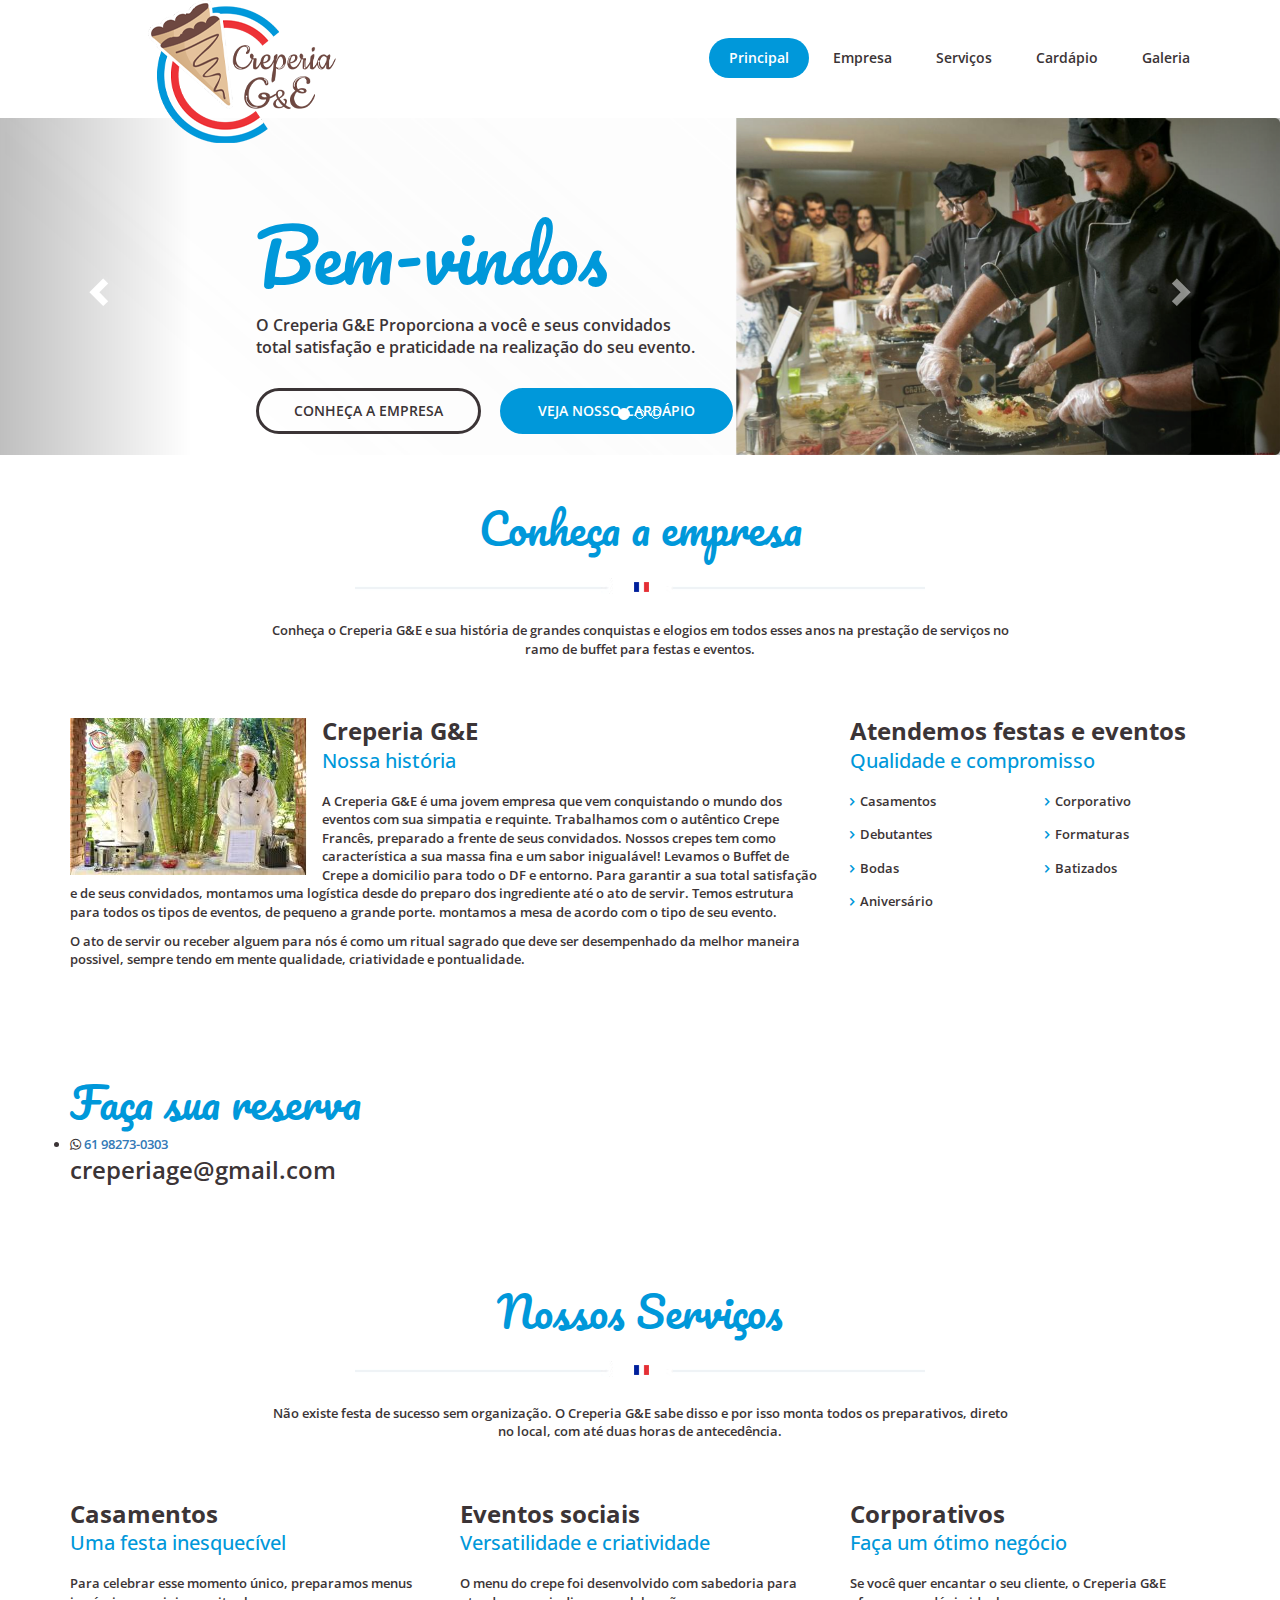
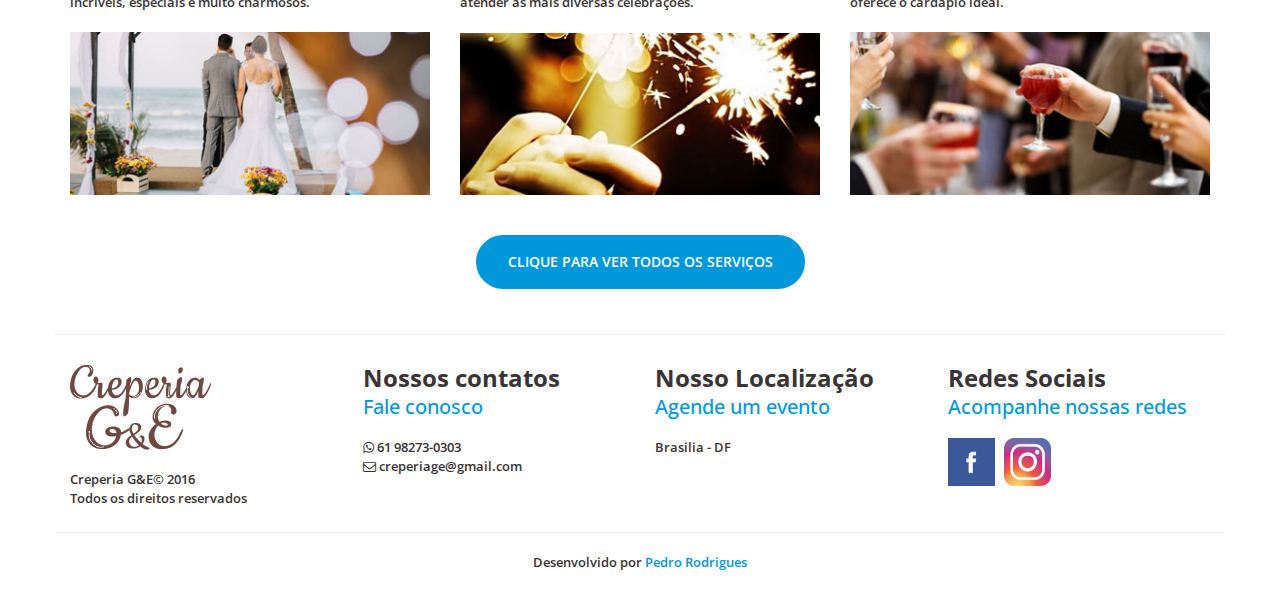
<file: index.html>
<!DOCTYPE html>
<html lang="pt-br">
<head>
	<meta charset="UTF-8">
	<title>Creperia G&E</title>
	<script src="js/jquery.min.js"></script>
	<script src="js/bootstrap.min.js"></script>
	<script src="js/funcoes.js"></script>	
	<link rel="stylesheet" href="css/font-awesome.min.css">
	<link rel="stylesheet" href="css/bootstrap.min.css">
	<link rel="stylesheet" href="css/estilo.css">

	<!-- Google tag (gtag.js) -->
	<script async src="https://www.googletagmanager.com/gtag/js?id=UA-237809755-1">
	</script>
	<script>
	  window.dataLayer = window.dataLayer || [];
	  function gtag(){dataLayer.push(arguments);}
	  gtag('js', new Date());
	
	  gtag('config', 'UA-237809755-1');
	</script>
	
</head>
<body>


<header>
	<div class="container">
		<div class="row">
			<div class="col-md-4">
				<img src="img/logo2.png" class="img-responsive" alt="">
			</div>
			<div class="col-md-8">
				<nav>
					<ul>
						<li class="ativo"><a href="index.html">Principal</a></li>
						<li ><a href="empresa.html">Empresa</a></li>
						<li ><a href="servicos.html">Serviços</a></li>
						<li ><a href="cardapio.html">Cardápio</a></li>
						<li ><a href="galeria.html">Galeria</a></li>
						
					</ul>
				</nav>
			</div>
		</div>
	</div>
</header>


<section class="banner">
	<div id="banner-carousel" class="carousel slide" data-ride="carousel">
		<ol class="carousel-indicators">
			<li data-target="#banner-carousel" data-slide-to="0" class="active"></li>
			<li data-target="#banner-carousel" data-slide-to="1"></li>
			<li data-target="#banner-carousel" data-slide-to="2"></li>
		</ol>

		<div class="carousel-inner" role="listbox">
			<div class="item active">
				<img src="img/banner-011.jpg" alt="">
			    <div class="carousel-caption">
					<h2>Bem-vindos</h2>
					<h3>O Creperia G&E Proporciona a você e seus convidados <br> total satisfação  e praticidade na realização do seu evento.</h3>
					
					<ul>
						<li><a href="empresa.html" class="btn-vazado">Conheça a empresa</a></li>
						<li><a href="cardapio.html" class="btn-vermelho">Veja nosso cardápio</a></li>
					</ul>
			    </div>				
			</div>
			<div class="item">
				<img src="img/banner-02.jpg" alt="">
			    <div class="carousel-caption">
					<h2>Bem-vindos</h2>
					
					<ul>
						<li><a href="empresa.html" class="btn-vazado">Conheça a empresa</a></li>
						<li><a href="cardapio.html" class="btn-vermelho">Veja nosso cardápio</a></li>
					</ul>
			    </div>				
			</div>	
			<div class="item">
				<img src="img/banner-03.jpg" alt="">
			    <div class="carousel-caption">
					<h2>Bem-vindos</h2>
					<ul>
						<li><a href="empresa.html" class="btn-vazado">Conheça a empresa</a></li>
						<li><a href="cardapio.html" class="btn-vermelho">Veja nosso cardápio</a></li>
					</ul>
			    </div>				
			</div>	
		</div>

		<a class="left carousel-control" href="#banner-carousel" role="button" data-slide="prev">
		<span class="glyphicon glyphicon-chevron-left" aria-hidden="true"></span>
		<span class="sr-only">Previous</span></a>
		<a class="right carousel-control" href="#banner-carousel" role="button" data-slide="next">
		<span class="glyphicon glyphicon-chevron-right" aria-hidden="true"></span>
		<span class="sr-only">Next</span></a>
	</div>	
</section>



<section class="empresa">
	<div class="container">
		<div class="row titulo">
			<div class="col-md-12">
				<h2>Conheça a empresa</h2>
				<span class="linha"></span>
				<p>Conheça o Creperia G&E e sua história de grandes conquistas e elogios em todos esses anos na prestação de serviços no ramo de buffet para festas e eventos.</p>
			</div>
		</div>
		<div class="row subtitulo">
			<div class="col-md-8">
				<img src="img/empresa.jpg" class="pull-left" alt="">
				<h3>Creperia G&E<span>Nossa história</span></h3>
				<p>A Creperia G&E  é uma jovem empresa que vem conquistando o mundo dos eventos com sua simpatia e requinte. Trabalhamos com o autêntico Crepe Francês, preparado a frente de seus convidados. Nossos crepes tem como característica a sua massa fina e um sabor inigualável! Levamos o Buffet de Crepe a domicilio para todo o DF e entorno. Para garantir a sua total satisfação e de seus convidados, montamos uma logística desde do preparo dos ingrediente até o ato de servir.
				Temos estrutura para todos os tipos de eventos, de pequeno a grande porte.
				montamos a mesa de acordo com o tipo de seu evento.</p>
				<p>O ato de servir ou receber alguem para nós é como um ritual sagrado que deve ser desempenhado da melhor maneira possivel, sempre tendo em mente qualidade, criatividade e pontualidade.</p>
			</div>
			<div class="col-md-4">
				<h3>Atendemos festas e eventos <span>Qualidade e compromisso</span></h3>
				<div class="row">
					<div class="col-md-6">
						<ul>
							<li><i class="fa fa-angle-right"></i>Casamentos</li>
							<li><i class="fa fa-angle-right"></i>Debutantes</li>
							<li><i class="fa fa-angle-right"></i>Bodas</li>
							<li><i class="fa fa-angle-right"></i>Aniversário</li>
						</ul>
					</div>
					<div class="col-md-6">
						<ul>
							<li><i class="fa fa-angle-right"></i>Corporativo</li>
							<li><i class="fa fa-angle-right"></i>Formaturas</li>
							<li><i class="fa fa-angle-right"></i>Batizados</li>
						</ul>
					</div>
				</div>
			</div>
		</div>
	</div>
</section>

<section class="reserva">
	<div class="container">
		<div class="row">
			<div class="col-md-12">
				<h2>Faça sua reserva</h2>
				<li><i class="fa fa-whatsapp"></i> <a href="https://api.whatsapp.com/send?phone=5561982730303&text=Ol%C3%A1%20Creperia%20G%26E%2C%20gostaria%20de%20solicitar%20um%20or%C3%A7amento.">61 98273-0303</a> </li>
				<p><a href="mailto: creperiage@gmail.com"> creperiage@gmail.com</a></p>
			</div>
		</div>
	</div>
</section>

<section class="servicos">
	<div class="container">
		<div class="row titulo">
			<div class="col-md-12">
				<h2>Nossos Serviços</h2>
				<span class="linha"></span>
				<p>Não existe festa de sucesso sem organização. O Creperia G&E sabe disso e por isso monta todos os preparativos, direto no local, com até duas horas de antecedência.</p>
			</div>
		</div>
		<div class="row subtitulo">
			<div class="col-md-4">
				<h3>Casamentos <span>Uma festa inesquecível</span></h3>
				<p>Para celebrar esse momento único, preparamos menus incríveis, especiais e muito charmosos.</p>
				<img src="img/casamentos.jpg" class="img-responsive" alt="">
			</div>
			<div class="col-md-4">
				<h3>Eventos sociais <span>Versatilidade e criatividade</span></h3>
				<p>O menu do crepe foi desenvolvido com sabedoria para atender as mais diversas celebrações.</p>
				<img src="img/eventos-sociais.jpg" class="img-responsive" alt="">
			</div>
			<div class="col-md-4">
				<h3>Corporativos <span>Faça um ótimo negócio</span></h3>
				<p>Se você quer encantar o seu cliente, o Creperia G&E oferece o cardápio ideal.</p>
				<img src="img/corporativos.jpg" class="img-responsive" alt="">
			</div>
		</div>
		<div class="row">
			<div class="col-md-12">
				<a href="servicos.html">Clique para ver todos os serviços</a>
			</div>
		</div>
	</div>
</section>

<footer>
	<div class="container">
		<div class="row subtitulo">
			<div class="col-md-3" style="float: left;">
				<img src="img/logo-rodape2.png" alt="">
				<p>Creperia G&E© 2016 <br> Todos os direitos reservados</p>
			</div>
			<div class="col-md-3" style="float: left;">
				<h3>Nossos contatos <span>Fale conosco</span></h3>
				<ul>
					<li><i class="fa fa-whatsapp"></i> <a href="https://api.whatsapp.com/send?phone=5561982730303&text=Ol%C3%A1%20Creperia%20G%26E%2C%20gostaria%20de%20solicitar%20um%20or%C3%A7amento.">61 98273-0303</a> </li>
					<li><i class="fa fa-envelope-o"></i> <a href="mailto: creperiage@gmail.com"> creperiage@gmail.com</a></li>
				</ul>
			</div>
			<div class="col-md-3" style="float: left;">
				<h3>Nosso Localização <span>Agende um evento</span></h3>
				<ul>
					<li>Brasilia - DF</li>
				</ul>
			</div>
			<div class="col-md-3" style="float: left;">
				<h3>Redes Sociais <span>Acompanhe nossas redes</span></h3>
				<ul class="social">
					<li><a href="https://www.facebook.com/creperiaducheff/" target="_blank"><img src="img/facebook.jpg" class="img-responsive" alt="" width="50px"></a></li>
					<li><a href="https://www.instagram.com/creperiage/?hl=pt-br" target="_blank"><img src="img/facebook1.jpg" class="img-responsive" alt="" width="50px"></a></li>
				</ul>
			</div>
		</div>
	</div>
</footer>

<div class="creditos">
	<div class="container">
		<div class="row">
			<div class="col-md-12">
				<p>Desenvolvido por <a href="#" target="_blank">Pedro Rodrigues</a></p>
			</div>
		</div>
	</div>
</div>
	
</body>
</html>
</file>
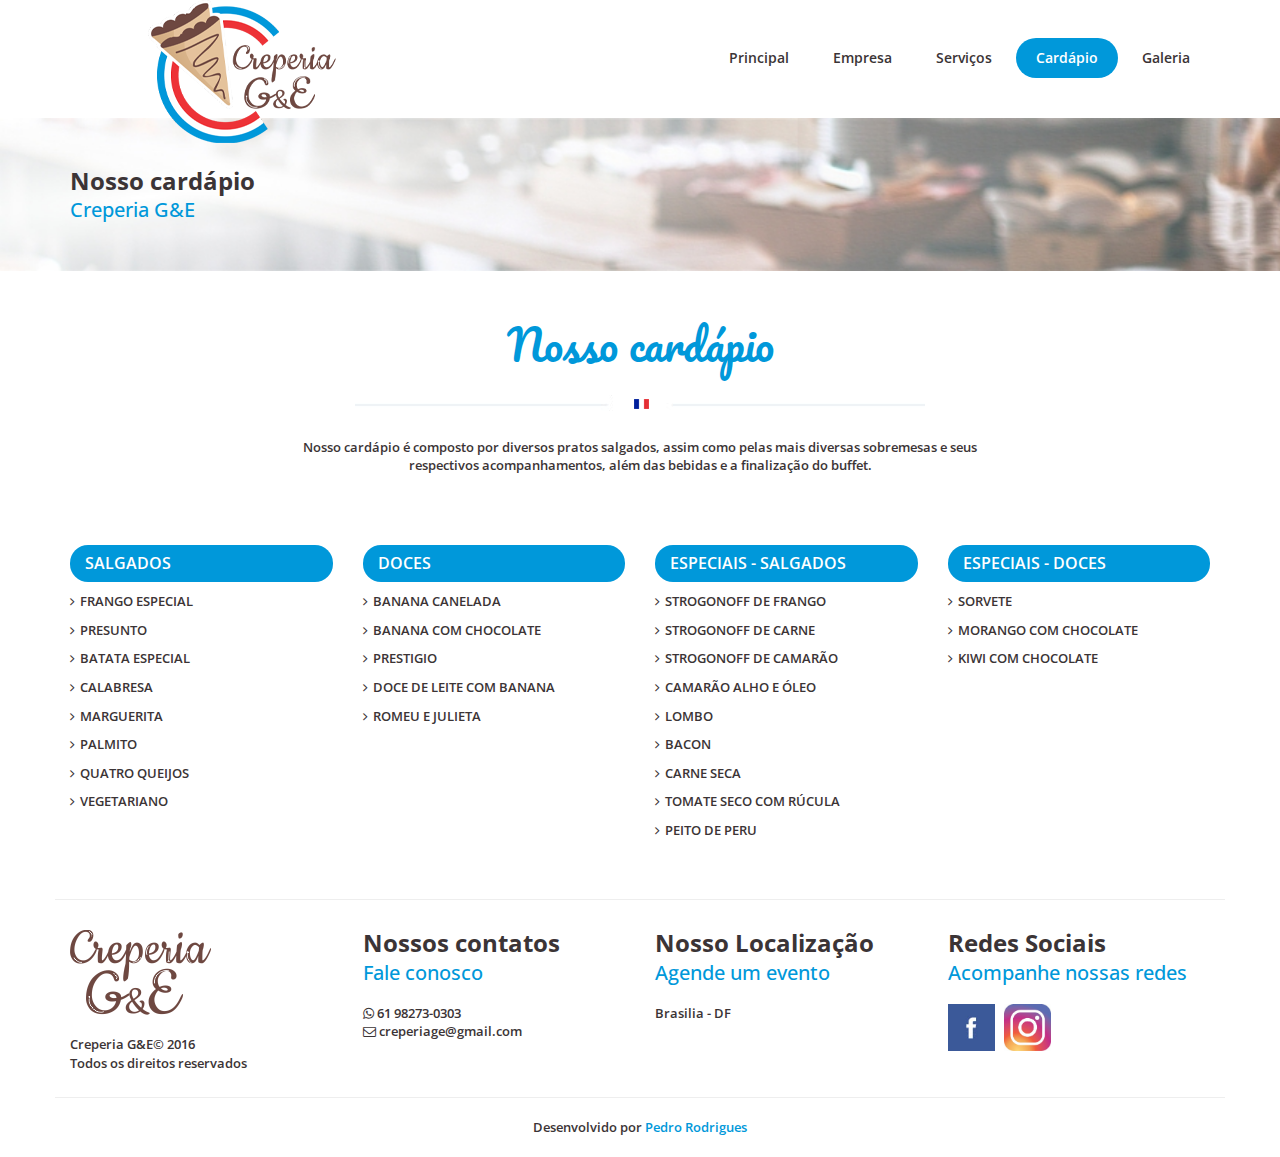
<file: cardapio.html>
<!DOCTYPE html>
<html lang="pt-br">
<head>
	<meta charset="UTF-8">
	<title>Creperia G&E</title>
	<script src="js/jquery.min.js"></script>
	<script src="js/bootstrap.min.js"></script>
	<script src="js/funcoes.js"></script>	
	<link rel="stylesheet" href="css/font-awesome.min.css">
	<link rel="stylesheet" href="css/bootstrap.min.css">
	<link rel="stylesheet" href="css/estilo.css">

	<!-- Google tag (gtag.js) -->
	<script async src="https://www.googletagmanager.com/gtag/js?id=UA-237809755-1">
	</script>
	<script>
	  window.dataLayer = window.dataLayer || [];
	  function gtag(){dataLayer.push(arguments);}
	  gtag('js', new Date());
	
	  gtag('config', 'UA-237809755-1');
	</script>
</head>
<body>


<header>
	<div class="container">
		<div class="row">
			<div class="col-md-4">
				<img src="img/logo2.png" class="img-responsive" alt="">
			</div>
			<div class="col-md-8">
				<nav>
					<ul>
						<li ><a href="index.html">Principal</a></li>
						<li ><a href="empresa.html">Empresa</a></li>
						<li ><a href="servicos.html">Serviços</a></li>
						<li class="ativo"><a href="cardapio.html">Cardápio</a></li>
						<li ><a href="galeria.html">Galeria</a></li>
						
					</ul>
				</nav>
			</div>
		</div>
	</div>
</header>


<section class="sub-banner">
	<div class="container">
		<div class="row subtitulo">
			<div class="col-md-12">
												<h3>Nosso cardápio <span>Creperia G&E</span></h3>											</div>
		</div>
	</div>
</section>


<section class="cardapio">
	<div class="container">
		<div class="row titulo">
			<div class="col-md-12">
				<h2>Nosso cardápio</h2>
				<span class="linha"></span>
				<p>Nosso cardápio é composto por diversos pratos salgados, assim como pelas mais diversas sobremesas e seus respectivos acompanhamentos, além das bebidas e a finalização do buffet.</p>
			</div>
		</div>
		<div class="row subtitulo">
			<div class="col-md-3">
				<h4>Salgados</h4>
				<ul>
					<li><i class="fa fa-angle-right"></i>FRANGO ESPECIAL</li>
					<li><i class="fa fa-angle-right"></i>PRESUNTO</li>
					<li><i class="fa fa-angle-right"></i>BATATA ESPECIAL</li>
					<li><i class="fa fa-angle-right"></i>CALABRESA</li>
					<li><i class="fa fa-angle-right"></i>MARGUERITA</li>
					<li><i class="fa fa-angle-right"></i>PALMITO</li>
					<li><i class="fa fa-angle-right"></i>QUATRO QUEIJOS</li>
					<li><i class="fa fa-angle-right"></i>VEGETARIANO</li>
				</ul>
			</div>   
			<div class="col-md-3">
				<h4>DOCES</h4>
				<ul>
					<li><i class="fa fa-angle-right"></i>BANANA CANELADA</li>
					<li><i class="fa fa-angle-right"></i>BANANA COM CHOCOLATE</li>
					<li><i class="fa fa-angle-right"></i>PRESTIGIO </li>
					<li><i class="fa fa-angle-right"></i>DOCE DE LEITE COM BANANA </li>
					<li><i class="fa fa-angle-right"></i>ROMEU E JULIETA</li>
				</ul>
			</div>  
			<div class="col-md-3">
				<h4>ESPECIAIS - SALGADOS</h4>
				<ul>
					<li><i class="fa fa-angle-right"></i>STROGONOFF DE FRANGO</li>
					<li><i class="fa fa-angle-right"></i>STROGONOFF DE CARNE</li>
					<li><i class="fa fa-angle-right"></i>STROGONOFF DE CAMARÃO</li>
					<li><i class="fa fa-angle-right"></i>CAMARÃO ALHO E ÓLEO</li>
					<li><i class="fa fa-angle-right"></i>LOMBO</li>
					<li><i class="fa fa-angle-right"></i>BACON</li>
					<li><i class="fa fa-angle-right"></i>CARNE SECA</li>
					<li><i class="fa fa-angle-right"></i>TOMATE SECO COM RÚCULA</li>
					<li><i class="fa fa-angle-right"></i>PEITO DE PERU</li>
				</ul>
			</div>
			<div class="col-md-3">
				<h4>ESPECIAIS - DOCES</h4>
				<ul>
					<li><i class="fa fa-angle-right"></i>SORVETE</li>
					<li><i class="fa fa-angle-right"></i>MORANGO COM CHOCOLATE</li>
					<li><i class="fa fa-angle-right"></i>KIWI COM CHOCOLATE</li>
				</ul>
			</div>
		</div>

	</div>
</section>

<footer>
	<div class="container">
		<div class="row subtitulo">
			<div class="col-md-3" style="float: left;">
				<img src="img/logo-rodape2.png" alt="">
				<p>Creperia G&E© 2016 <br> Todos os direitos reservados</p>
			</div>
			<div class="col-md-3" style="float: left;">
				<h3>Nossos contatos <span>Fale conosco</span></h3>
				<ul>
					
					<li><i class="fa fa-whatsapp"></i> <a href="https://api.whatsapp.com/send?phone=5561982730303&text=Ol%C3%A1%20Creperia%20G%26E%2C%20gostaria%20de%20solicitar%20um%20or%C3%A7amento.">61 98273-0303</a> </li>
					<li><i class="fa fa-envelope-o"></i> <a href="mailto: creperiage@gmail.com"> creperiage@gmail.com</a></li>
				</ul>
			</div>
			<div class="col-md-3" style="float: left;">
				<h3>Nosso Localização <span>Agende um evento</span></h3>
				<ul>
					<li>Brasilia - DF</li>
				</ul>
			</div>
			<div class="col-md-3" style="float: left;">
				<h3>Redes Sociais <span>Acompanhe nossas redes</span></h3>
				<ul class="social">
					<li><a href="https://www.facebook.com/creperiaducheff/" target="_blank"><img src="img/facebook.jpg" class="img-responsive" alt="" width="50px"></a></li>
					<li><a href="https://www.instagram.com/creperiage/?hl=pt-br" target="_blank"><img src="img/facebook1.jpg" class="img-responsive" alt="" width="50px"></a></li>
				</ul>
			</div>
		</div>
	</div>
</footer>

<div class="creditos">
	<div class="container">
		<div class="row">
			<div class="col-md-12">
				<p>Desenvolvido por <a href="#" target="_blank">Pedro Rodrigues</a></p>
			</div>
		</div>
	</div>
</div>
	
</body>
</html>
</file>
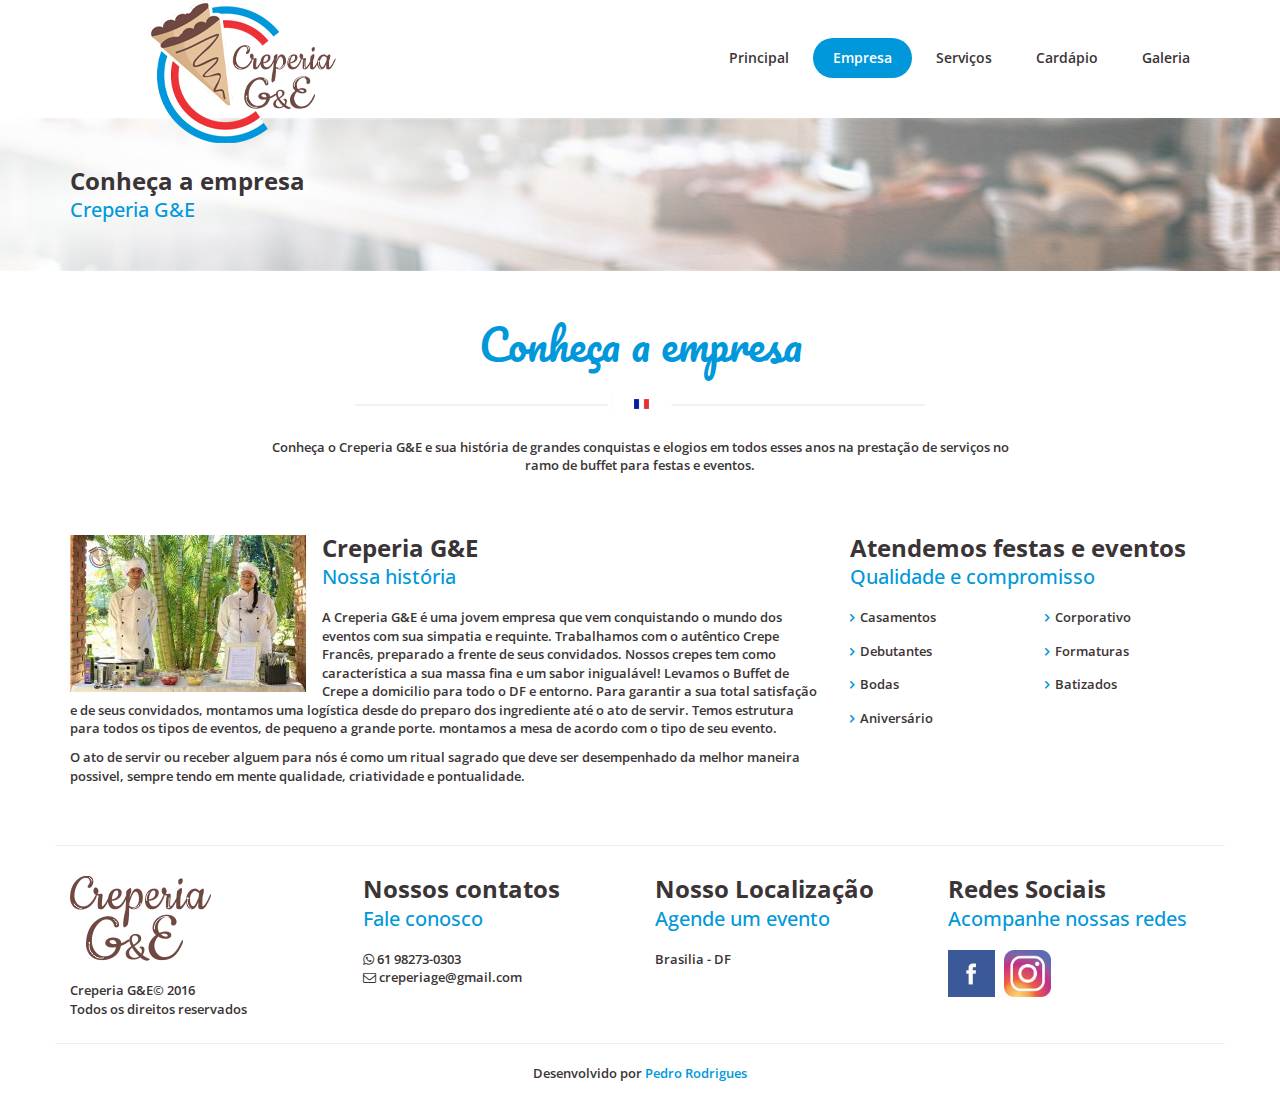
<file: empresa.html>
<!DOCTYPE html>
<html lang="pt-br">
<head>
	<meta charset="UTF-8">
	<title>Creperia G&E</title>
	<script src="js/jquery.min.js"></script>
	<script src="js/bootstrap.min.js"></script>
	<script src="js/funcoes.js"></script>	
	<link rel="stylesheet" href="css/font-awesome.min.css">
	<link rel="stylesheet" href="css/bootstrap.min.css">
	<link rel="stylesheet" href="css/estilo.css">

	<!-- Google tag (gtag.js) -->
	<script async src="https://www.googletagmanager.com/gtag/js?id=UA-237809755-1">
	</script>
	<script>
	  window.dataLayer = window.dataLayer || [];
	  function gtag(){dataLayer.push(arguments);}
	  gtag('js', new Date());
	
	  gtag('config', 'UA-237809755-1');
	</script>
</head>
<body>


<header>
	<div class="container">
		<div class="row">
			<div class="col-md-4">
				<img src="img/logo2.png" class="img-responsive" alt="">
			</div>
			<div class="col-md-8">
				<nav>
					<ul>
						<li ><a href="index.html">Principal</a></li>
						<li class="ativo"><a href="empresa.html">Empresa</a></li>
						<li ><a href="servicos.html">Serviços</a></li>
						<li ><a href="cardapio.html">Cardápio</a></li>
						<li ><a href="galeria.html">Galeria</a></li>
						
					</ul>
				</nav>
			</div>
		</div>
	</div>
</header>


<section class="sub-banner">
	<div class="container">
		<div class="row subtitulo">
			<div class="col-md-12">
				<h3>Conheça a empresa <span>Creperia G&E</span></h3>																			</div>
		</div>
	</div>
</section>


<section class="empresa">
	<div class="container">
		<div class="row titulo">
			<div class="col-md-12">
				<h2>Conheça a empresa</h2>
				<span class="linha"></span>
				<p>Conheça o Creperia G&E e sua história de grandes conquistas e elogios em todos esses anos na prestação de serviços no ramo de buffet para festas e eventos.</p>
			</div>
		</div>
		<div class="row subtitulo">
			<div class="col-md-8">
				<img src="img/empresa.jpg" class="pull-left" alt="">
				<h3>Creperia G&E<span>Nossa história</span></h3>
				<p>A Creperia G&E  é uma jovem empresa que vem conquistando o mundo dos eventos com sua simpatia e requinte. Trabalhamos com o autêntico Crepe Francês, preparado a frente de seus convidados. Nossos crepes tem como característica a sua massa fina e um sabor inigualável! Levamos o Buffet de Crepe a domicilio para todo o DF e entorno. Para garantir a sua total satisfação e de seus convidados, montamos uma logística desde do preparo dos ingrediente até o ato de servir.
				Temos estrutura para todos os tipos de eventos, de pequeno a grande porte.
				montamos a mesa de acordo com o tipo de seu evento.</p>
				<p>O ato de servir ou receber alguem para nós é como um ritual sagrado que deve ser desempenhado da melhor maneira possivel, sempre tendo em mente qualidade, criatividade e pontualidade.</p>			</div>
			<div class="col-md-4">
				<h3>Atendemos festas e eventos <span>Qualidade e compromisso</span></h3>
				<div class="row">
					<div class="col-md-6">
						<ul>
							<li><i class="fa fa-angle-right"></i>Casamentos</li>
							<li><i class="fa fa-angle-right"></i>Debutantes</li>
							<li><i class="fa fa-angle-right"></i>Bodas</li>
							<li><i class="fa fa-angle-right"></i>Aniversário</li>
						</ul>
					</div>
					<div class="col-md-6">
						<ul>
							<li><i class="fa fa-angle-right"></i>Corporativo</li>
							<li><i class="fa fa-angle-right"></i>Formaturas</li>
							<li><i class="fa fa-angle-right"></i>Batizados</li>
						</ul>
					</div>
				</div>
			</div>
		</div>
<!-- 		<div class="row titulo parceiros">
	<div class="col-md-12">
		<h2>Nossos parceiros</h2>
		<span class="linha"></span>
		<p>Aqui você irá encontrar todas as informações necessárias para fazer a sua festa de aniversário, debutante, batizado, noivado, casamento, bodas, chá bar, open house, formatura e confraternização.</p>
	</div>
	<div class="col-md-2">
		<img src="img/parceiros-01.jpg" class="img-responsive" alt="">
	</div>
	<div class="col-md-2">
		<img src="img/parceiros-02.jpg" class="img-responsive" alt="">
	</div>
	<div class="col-md-2">
		<img src="img/parceiros-03.jpg" class="img-responsive" alt="">
	</div>
	<div class="col-md-2">
		<img src="img/parceiros-04.jpg" class="img-responsive" alt="">
	</div>
	<div class="col-md-2">
		<img src="img/parceiros-05.jpg" class="img-responsive" alt="">
	</div>
	<div class="col-md-2">
		<img src="img/parceiros-06.jpg" class="img-responsive" alt="">
	</div>			
</div> -->
	</div>
</section>

<footer>
	<div class="container">
		<div class="row subtitulo">
			<div class="col-md-3" style="float: left;">
				<img src="img/logo-rodape2.png" alt="">
				<p>Creperia G&E© 2016 <br> Todos os direitos reservados</p>
			</div>
			<div class="col-md-3" style="float: left;">
				<h3>Nossos contatos <span>Fale conosco</span></h3>
				<ul>
					
					<li><i class="fa fa-whatsapp"></i> <a href="https://api.whatsapp.com/send?phone=5561982730303&text=Ol%C3%A1%20Creperia%20G%26E%2C%20gostaria%20de%20solicitar%20um%20or%C3%A7amento.">61 98273-0303</a> </li>
					<li><i class="fa fa-envelope-o"></i> <a href="mailto: creperiage@gmail.com"> creperiage@gmail.com</a></li>
				</ul>
			</div>
			<div class="col-md-3" style="float: left;">
				<h3>Nosso Localização <span>Agende um evento</span></h3>
				<ul>
					<li>Brasilia - DF</li>
				</ul>
			</div>
			<div class="col-md-3" style="float: left;">
				<h3>Redes Sociais <span>Acompanhe nossas redes</span></h3>
				<ul class="social">
					<li><a href="https://www.facebook.com/creperiaducheff/" target="_blank"><img src="img/facebook.jpg" class="img-responsive" alt="" width="50px"></a></li>
					<li><a href="https://www.instagram.com/creperiage/?hl=pt-br" target="_blank"><img src="img/facebook1.jpg" class="img-responsive" alt="" width="50px"></a></li>
				</ul>
			</div>
		</div>
	</div>
</footer>

<div class="creditos">
	<div class="container">
		<div class="row">
			<div class="col-md-12">
				<p>Desenvolvido por <a href="#" target="_blank">Pedro Rodrigues</a></p>
			</div>
		</div>
	</div>
</div>
	
</body>
</html>
</file>
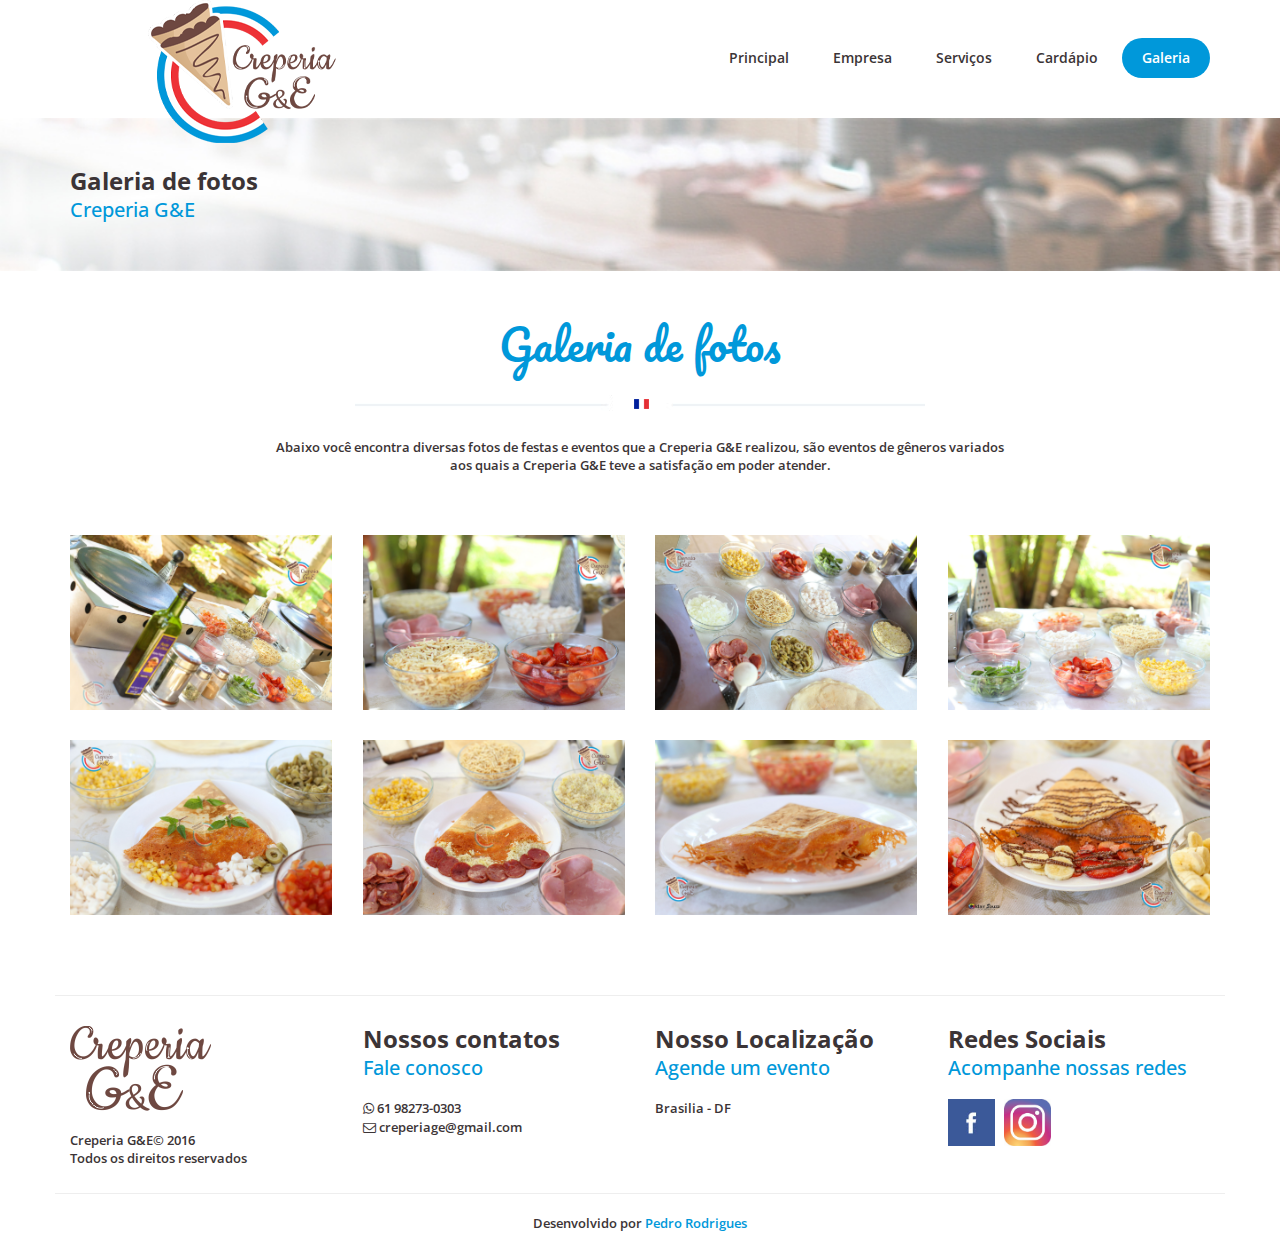
<file: galeria.html>
<!DOCTYPE html>
<html lang="pt-br">
<head>
	<meta charset="UTF-8">
	<title>Creperia G&E</title>
	<script src="js/jquery.min.js"></script>
	<script src="js/bootstrap.min.js"></script>
	<script src="js/funcoes.js"></script>	
	<link rel="stylesheet" href="css/font-awesome.min.css">
	<link rel="stylesheet" href="css/bootstrap.min.css">
	<link rel="stylesheet" href="css/estilo.css">

	<!-- Google tag (gtag.js) -->
	<script async src="https://www.googletagmanager.com/gtag/js?id=UA-237809755-1">
	</script>
	<script>
	  window.dataLayer = window.dataLayer || [];
	  function gtag(){dataLayer.push(arguments);}
	  gtag('js', new Date());
	
	  gtag('config', 'UA-237809755-1');
	</script>
</head>
<body>


<header>
	<div class="container">
		<div class="row">
			<div class="col-md-4">
				<img src="img/logo2.png" class="img-responsive" alt="">
			</div>
			<div class="col-md-8">
				<nav>
					<ul>
						<li ><a href="index.html">Principal</a></li>
						<li ><a href="empresa.html">Empresa</a></li>
						<li ><a href="servicos.html">Serviços</a></li>
						<li ><a href="cardapio.html">Cardápio</a></li>
						<li class="ativo"><a href="galeria.html">Galeria</a></li>
						
					</ul>
				</nav>
			</div>
		</div>
	</div>
</header>


<section class="sub-banner">
	<div class="container">
		<div class="row subtitulo">
			<div class="col-md-12">
																<h3>Galeria de fotos <span>Creperia G&E</span></h3>							</div>
		</div>
	</div>
</section>


<section class="galeria">
	<div class="container">
		<div class="row titulo">
			<div class="col-md-12">
				<h2>Galeria de fotos</h2>
				<span class="linha"></span>
				<p>Abaixo você encontra diversas fotos de festas e eventos que a Creperia G&E realizou, são eventos de gêneros variados aos quais a Creperia G&E teve a satisfação em poder atender.</p>
			</div>
		</div>
		<div class="row">
			<!--<div class="col-md-2"><a href="#" data-toggle="modal" data-target="#myModal">
				<img src="img/galeria/buffet-crepe-bom-gosto-01.jpg" class="img-responsive" alt="">
			</a></div>-->
			<div class="col-md-3"><a href="#" data-toggle="modal" data-target="#myModal">
				<img src="img/galeria/buffet-crepe-bom-gosto-02.jpg" class="img-responsive" alt="">
			</a></div>
			<div class="col-md-3"><a href="#" data-toggle="modal" data-target="#myModal">
				<img src="img/galeria/buffet-crepe-bom-gosto-03.jpg" class="img-responsive" alt="">
			</a></div>
			<div class="col-md-3"><a href="#" data-toggle="modal" data-target="#myModal">
				<img src="img/galeria/buffet-crepe-bom-gosto-04.jpg" class="img-responsive" alt="">
			</a></div>
			<!--<div class="col-md-2"><a href="#" data-toggle="modal" data-target="#myModal">
				<img src="img/galeria/buffet-crepe-bom-gosto-05.jpg" class="img-responsive" alt="">
			</a></div>-->
			<!--<div class="col-md-2"><a href="#" data-toggle="modal" data-target="#myModal">
				<img src="img/galeria/buffet-crepe-bom-gosto-06.jpg" class="img-responsive" alt="">
			</a></div>-->
			<div class="col-md-3"><a href="#" data-toggle="modal" data-target="#myModal">
				<img src="img/galeria/buffet-crepe-bom-gosto-07.jpg" class="img-responsive" alt="">
			</a></div>
		</div>
		<div class="row">
			<!--<div class="col-md-2"><a href="#" data-toggle="modal" data-target="#myModal">
				<img src="img/galeria/buffet-crepe-bom-gosto-08.jpg" class="img-responsive" alt="">
			</a></div>
			<div class="col-md-2"><a href="#" data-toggle="modal" data-target="#myModal">
				<img src="img/galeria/buffet-crepe-bom-gosto-09.jpg" class="img-responsive" alt="">
			</a></div>-->
			<div class="col-md-3"><a href="#" data-toggle="modal" data-target="#myModal">
				<img src="img/galeria/buffet-crepe-bom-gosto-10.jpg" class="img-responsive" alt="">
			</a></div>
			<!--<div class="col-md-2"><a href="#" data-toggle="modal" data-target="#myModal">
				<img src="img/galeria/buffet-crepe-bom-gosto-11.jpg" class="img-responsive" alt="">
			</a></div>
			<div class="col-md-2"><a href="#" data-toggle="modal" data-target="#myModal">
				<img src="img/galeria/buffet-crepe-bom-gosto-12.jpg" class="img-responsive" alt="">
			</a></div>-->
			<div class="col-md-3"><a href="#" data-toggle="modal" data-target="#myModal">
				<img src="img/galeria/buffet-crepe-bom-gosto-13.jpg" class="img-responsive" alt="">
			</a></div>
			<!--<div class="col-md-2"><a href="#" data-toggle="modal" data-target="#myModal">
				<img src="img/galeria/buffet-crepe-bom-gosto-14.jpg" class="img-responsive" alt="">
			</a></div>-->
			<div class="col-md-3"><a href="#" data-toggle="modal" data-target="#myModal">
				<img src="img/galeria/buffet-crepe-bom-gosto-15.jpg" class="img-responsive" alt="">
			</a></div>
			<div class="col-md-3"><a href="#" data-toggle="modal" data-target="#myModal">
				<img src="img/galeria/buffet-crepe-bom-gosto-16.jpg" class="img-responsive" alt="">
			</a></div>
			<!--<div class="col-md-2"><a href="#" data-toggle="modal" data-target="#myModal">
				<img src="img/galeria/buffet-crepe-bom-gosto-17.jpg" class="img-responsive" alt="">
			</a></div>-->
			<!--<div class="col-md-2"><a href="#" data-toggle="modal" data-target="#myModal">
				<img src="img/galeria/buffet-crepe-bom-gosto-18.jpg" class="img-responsive" alt="">
			</a></div>-->
			<!--<div class="col-md-2"><a href="#" data-toggle="modal" data-target="#myModal">
				<img src="img/galeria/buffet-crepe-bom-gosto-19.jpg" class="img-responsive" alt="">
			</a></div>-->			
		</div>
	</div>
	<div class="modal fade" id="myModal" tabindex="-1" role="dialog" aria-labelledby="myModalLabel">
		<div class="modal-dialog" role="document">
			<div class="modal-content">
				<div class="modal-body">
				</div>
			</div>
		</div>
	</div>	
</section>

<footer>
	<div class="container">
		<div class="row subtitulo">
			<div class="col-md-3" style="float: left;">
				<img src="img/logo-rodape2.png" alt="">
				<p>Creperia G&E© 2016 <br> Todos os direitos reservados</p>
			</div>
			<div class="col-md-3" style="float: left;">
				<h3>Nossos contatos <span>Fale conosco</span></h3>
				<ul>
					
					<li><i class="fa fa-whatsapp"></i> <a href="https://api.whatsapp.com/send?phone=5561982730303&text=Ol%C3%A1%20Creperia%20G%26E%2C%20gostaria%20de%20solicitar%20um%20or%C3%A7amento.">61 98273-0303</a> </li>
					<li><i class="fa fa-envelope-o"></i> <a href="mailto: creperiage@gmail.com"> creperiage@gmail.com</a></li>
				</ul>
			</div>
			<div class="col-md-3" style="float: left;">
				<h3>Nosso Localização <span>Agende um evento</span></h3>
				<ul>
					<li>Brasilia - DF</li>
				</ul>
			</div>
			<div class="col-md-3" style="float: left;">
				<h3>Redes Sociais <span>Acompanhe nossas redes</span></h3>
				<ul class="social">
					<li><a href="https://www.facebook.com/creperiaducheff/" target="_blank"><img src="img/facebook.jpg" class="img-responsive" alt="" width="50px"></a></li>
					<li><a href="https://www.instagram.com/creperiage/?hl=pt-br" target="_blank"><img src="img/facebook1.jpg" class="img-responsive" alt="" width="50px"></a></li>
				</ul>
			</div>
		</div>
	</div>
</footer>

<div class="creditos">
	<div class="container">
		<div class="row">
			<div class="col-md-12">
				<p>Desenvolvido por <a href="#" target="_blank">Pedro Rodrigues</a></p>
			</div>
		</div>
	</div>
</div>
	
</body>
</html>
</file>
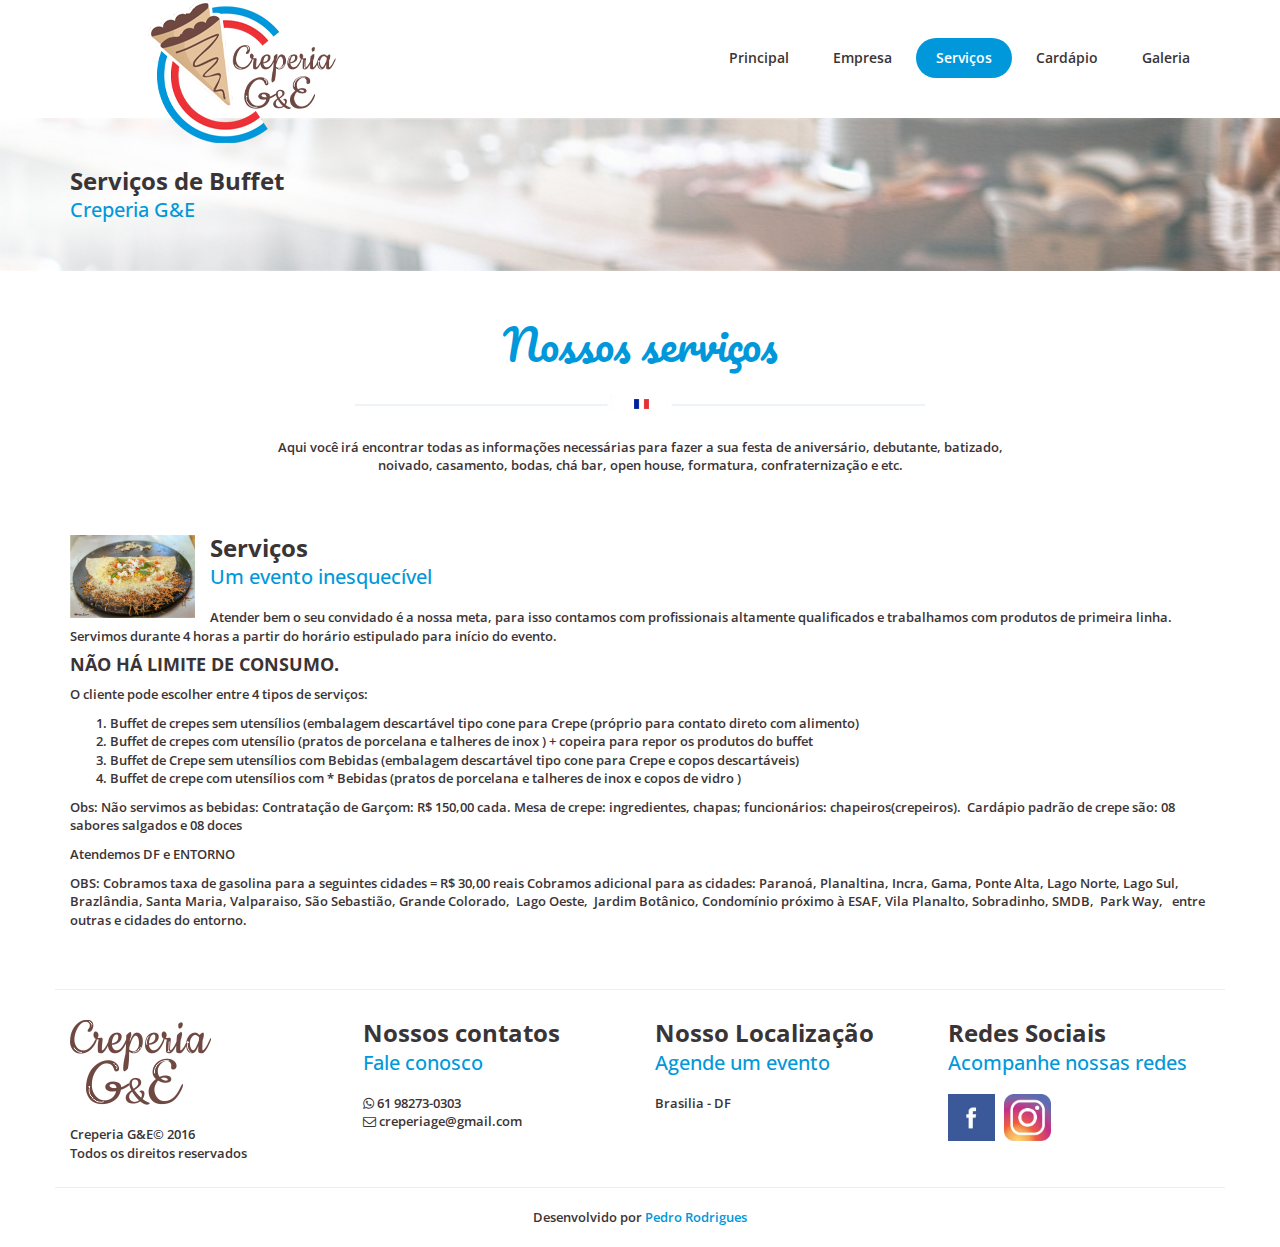
<file: servicos.html>
<!DOCTYPE html>
<html lang="pt-br">
<head>
	<meta charset="UTF-8">
	<title>Creperia G&E</title>
	<script src="js/jquery.min.js"></script>
	<script src="js/bootstrap.min.js"></script>
	<script src="js/funcoes.js"></script>	
	<link rel="stylesheet" href="css/font-awesome.min.css">
	<link rel="stylesheet" href="css/bootstrap.min.css">
	<link rel="stylesheet" href="css/estilo.css">

	<!-- Google tag (gtag.js) -->
	<script async src="https://www.googletagmanager.com/gtag/js?id=UA-237809755-1">
	</script>
	<script>
	  window.dataLayer = window.dataLayer || [];
	  function gtag(){dataLayer.push(arguments);}
	  gtag('js', new Date());
	
	  gtag('config', 'UA-237809755-1');
	</script>
</head>
<body>


<header>
	<div class="container">
		<div class="row">
			<div class="col-md-4">
				<img src="img/logo2.png" class="img-responsive" alt="">
			</div>
			<div class="col-md-8">
				<nav>
					<ul>
						<li ><a href="index.html">Principal</a></li>
						<li ><a href="empresa.html">Empresa</a></li>
						<li class="ativo"><a href="servicos.html">Serviços</a></li>
						<li ><a href="cardapio.html">Cardápio</a></li>
						<li ><a href="galeria.html">Galeria</a></li>
						
					</ul>
				</nav>
			</div>
		</div>
	</div>
</header>


<section class="sub-banner">
	<div class="container">
		<div class="row subtitulo">
			<div class="col-md-12">
								<h3>Serviços de Buffet <span>Creperia G&E</span></h3>															</div>
		</div>
	</div>
</section>



<section class="servico">
	<div class="container">
		<div class="row titulo">
			<div class="col-md-12">
				<h2>Nossos serviços</h2>
				<span class="linha"></span>
				<p>Aqui você irá encontrar todas as informações necessárias para fazer a sua festa de aniversário, debutante, batizado, noivado, casamento, bodas, chá bar, open house, formatura, confraternização e etc.</p>
			</div>
		</div>
		<div class="row subtitulo">
			<div class="col-md-12">
				<div class="row">
					<div class="col-md-12">
						<img src="img/crepe1.png" class="pull-left" alt="">
						<h3>Serviços<span>Um evento inesquecível</span></h3>
						
						<p>Atender bem o seu convidado é a nossa meta, para isso contamos com profissionais altamente qualificados e trabalhamos com produtos de primeira linha.
						Servimos durante 4 horas a partir do horário estipulado para início do evento.</p>
						<h4><b>NÃO HÁ LIMITE DE CONSUMO.</b></h4>

						<p>O cliente pode escolher entre 4 tipos de serviços:</p>
						<ol>
						<li>
						Buffet de crepes sem utensílios (embalagem descartável tipo cone para Crepe (próprio para contato direto com alimento)
						</li>
						<li>
						Buffet de crepes com utensílio (pratos de porcelana e talheres de inox ) + copeira para repor os produtos do buffet
						</li>
						<li>
						Buffet de Crepe sem utensílios com Bebidas (embalagem descartável tipo cone para Crepe e copos descartáveis) 
						</li>
						<li>
						Buffet de crepe com utensílios com * Bebidas (pratos de porcelana e talheres de inox e copos de vidro )
						</li>
						</ol>
						<p>Obs: Não servimos as bebidas:
						Contratação de Garçom: R$ 150,00 cada.
						Mesa de crepe: ingredientes, chapas; funcionários: chapeiros(crepeiros). 
						Cardápio padrão de crepe são: 08 sabores salgados e 08 doces </p>

						<p>Atendemos DF e ENTORNO</p>
						<p>OBS: Cobramos taxa de gasolina para a seguintes cidades = R$ 30,00 reais
						Cobramos adicional para as cidades: Paranoá,  Planaltina,  Incra, Gama, Ponte Alta, Lago Norte, Lago Sul,  Brazlândia, Santa Maria,  Valparaiso, São Sebastião,  Grande Colorado,  Lago Oeste,  Jardim Botânico,  Condomínio próximo à ESAF,  Vila Planalto, Sobradinho,  SMDB,  Park Way,   entre outras e cidades do entorno.</p> 
					</div>				
				</div>
				
			</div>	
		</div>
	</div>
</section>

<footer>
	<div class="container">
		<div class="row subtitulo">
			<div class="col-md-3" style="float: left;">
				<img src="img/logo-rodape2.png" alt="">
				<p>Creperia G&E© 2016 <br> Todos os direitos reservados</p>
			</div>
			<div class="col-md-3" style="float: left;">
				<h3>Nossos contatos <span>Fale conosco</span></h3>
				<ul>
					<li><i class="fa fa-whatsapp"></i> <a href="https://api.whatsapp.com/send?phone=5561982730303&text=Ol%C3%A1%20Creperia%20G%26E%2C%20gostaria%20de%20solicitar%20um%20or%C3%A7amento.">61 98273-0303</a> </li>
					<li><i class="fa fa-envelope-o"></i> <a href="mailto: creperiage@gmail.com"> creperiage@gmail.com</a></li>
				</ul>
			</div>
			<div class="col-md-3" style="float: left;">
				<h3>Nosso Localização <span>Agende um evento</span></h3>
				<ul>
					<li>Brasilia - DF</li>
				</ul>
			</div>
			<div class="col-md-3" style="float: left;">
				<h3>Redes Sociais <span>Acompanhe nossas redes</span></h3>
				<ul class="social">
					<li><a href="https://www.facebook.com/creperiaducheff/creperiaducheff/" target="_blank"><img src="img/facebook.jpg" class="img-responsive" alt="" width="50px"></a></li>
					<li><a href="https://www.instagram.com/creperiage/?hl=pt-br" target="_blank"><img src="img/facebook1.jpg" class="img-responsive" alt="" width="50px"></a></li>
				</ul>
			</div>
		</div>
	</div>
</footer>

<div class="creditos">
	<div class="container">
		<div class="row">
			<div class="col-md-12">
				<p>Desenvolvido por <a href="#" target="_blank">Pedro Rodrigues</a></p>
			</div>
		</div>
	</div>
</div>
	
</body>
</html>
</file>
<file: css/estilo.css>
/* Base */

@import url(https://fonts.googleapis.com/css?family=Pacifico);
@import url(https://fonts.googleapis.com/css?family=Open+Sans:400,600,700,800);

body {color:#3b3436;font-family: 'Open sans', sans-serif;}
section {padding: 50px 0;}
ul {-webkit-padding-start:0px;}
ul li {list-style-type: none;}
input[type=number]::-webkit-inner-spin-button, input[type=number]::-webkit-outer-spin-button {-webkit-appearance: none; margin: 0;}
a, input {-webkit-transition: 0.3s;-o-transition: 0.3s;transition: 0.3s;}
a:focus, a:hover {color:initial;text-decoration: none;}
input {outline: 0;}
p, li {font-size: 13px; font-weight: 600;}
.titulo {text-align: center;}
.titulo h2 {font-family: 'Pacifico'; color: #0098da; font-size: 42px; margin-top: 0;}
.titulo p {width:65%; margin: 0 auto; margin-bottom: 60px;}
.titulo span.linha {width: 50%; height: 30px; margin: 20px auto;display: block;background-image: url(../img/linha2.png);ckground-repeat: no-repeat; background-position: center;}
.subtitulo h3 {margin: 0 0 20px; font-weight: 700;}
.subtitulo h3 span {display: block; font-weight: 500;  font-size: 20px;margin-top: 5px; color: #0098da;}

/* Header */
header {
    min-height: 118px;	
}
header img {
    z-index: 1;
    position: absolute;	
}
header nav {
	margin-top: 38px;
}
header nav ul {
	text-align:right;	
}
header nav ul li {
	display: inline-block;
}
header nav ul li a {
	font-size: 14px;
	color:#3b3436;
	font-weight: 600;
	display: block;
	padding: 10px 20px;
	border-radius:50px;
}
header nav ul li a:hover, header nav ul li.ativo a {
	background-color: #0098da;
	color:#fff;	
}


/* Banner */ 
section.banner {
	padding: 0;
}
section.banner img {
	width: 100%;
}
section.banner .carousel-caption {
	text-align: left;
    top: 17%;
    bottom: inherit;	
}
section.banner h2 {
	color:#0098da;
	font-family: 'Pacifico';	
	font-size: 72px;
}
section.banner h3 {
    color: #3b3436;
    font-size: 16px;
    line-height: 22px;
    font-weight: 600;
    margin-bottom: 30px;    
}
section.banner h2, section.banner h3, section.banner a {
	text-shadow: none;
}
section.banner ul li {
	display: inline-block;
	margin-right: 15px;	
}
section.banner ul li a {
	color:#3b3436;
	font-weight: 600;
	display: block;
	padding: 10px 35px;
	border-radius:50px;
    font-size: 14px;
    text-transform: uppercase;
}
section.banner ul li a.btn-vermelho {
	border: 3px solid #0098da;
    background: #0098da;
    color: #fff;
}
section.banner ul li a.btn-vazado {
    border: 3px solid #3b3436;	
}
section.banner ul li a.btn-vazado:hover {
    background: #3b3436;
    color: #fff;	
}
section.banner ul li a.btn-vermelho:hover {
	background: transparent;
    color: #0098da;	
}


/* Sub-banner */ 
section.sub-banner {
	background-image: url(../img/banner-01.jpg);
	background-size: cover;
}
section.sub-banner h3 {
	margin: 0;
}


/* Empresa */
section.empresa span.linha:before {
	content: '';
	position: absolute;
}
section.empresa ul li {
    margin-bottom: 15px;	
}
section.empresa ul li a {
	color:#3b3436;
}
section.empresa ul li a:hover {
    color: #0098da;	
}
section.empresa img.pull-left {
	margin-right: 15px;
}
section.empresa i {
    color: #0098da;
    font-weight: 600;	
    margin-right: 5px;
}
section.empresa .parceiros {
	margin-top: 50px;
}
section.empresa .parceiros img {
	margin: 0 auto;
}

/* Reserva */ 
section.reserva {
	background-image: url(../img/reserva.jpg);
	background-size: cover;
	background-attachment: fixed;
}
section.reserva h2 {
	font-family: 'Pacifico'; color: #0098da; font-size: 42px; margin-top: 0;	
}
section.reserva p {
	margin: 0;
	font-size: 24px;
}
section.reserva p a {
	color:#3b3436;
}
section.reserva p a:hover {
    color: #0098da;	
}


/* ServiÃ§os */
section.servicos img {
	margin-top: 20px;
}
section.servicos a {
    display: table;
    margin: 40px auto -5px;
    border: 2px solid #0098da;
    color: #fff;
    padding: 15px 30px;
    border-radius: 50px;
    text-transform: uppercase;
    font-weight: 600;
    background: #0098da;	
}
section.servicos a:hover {
	color:#3b3436;
	background: transparent;
}

/* Newsletter */
section.newsletter {
	padding: 25px 0;
	background-color: #0098da;
}
section.newsletter h3, section.newsletter h3 span {
	color:#fff;
	margin-bottom: 0;
}
section.newsletter input {
	background: transparent;
    border: 2px solid #fff;
    padding: 14.5px;
    color:#fff;	
}
section.newsletter input[type=email] {
    border-radius: 50px 0 0 50px;
    width: 80%;	
}
section.newsletter input[type=submit] {
    border-radius: 0 50px 50px 0;
    border-left: 0;    
    width: 20%;
    text-transform: uppercase;
    font-weight: 600;
}
section.newsletter input[type=submit]:hover {
	background: #fff;
	color:#3b3436;
}
section.newsletter p.alerta-sucesso {
    color: #fff;
	text-transform: uppercase;    
    border: 2px solid #fff;
    border-radius: 50px;
    text-align: center;
    padding: 15px;
    margin-bottom: 0;	
}


/* RodapÃ© */ 
footer {
	padding: 0;
}
footer ul.social li {
	display: inline-block;
    width: 18%;
    margin-right: 5px;
}
footer img[src='img/logo-rodape2.png'] {
	margin-bottom: 20px;
}
footer img[src='img/facebook.jpg'] {
    -webkit-transition: 0.3s;
    -o-transition: 0.3s;
    transition: 0.3s;
}
footer img[src='img/facebook.jpg']:hover {
    opacity: 0.5;
}
footer a {
	color:#3b3436;
}
footer a:hover {
    color: #0098da;	
}
footer .container {
    border-top: 1px solid #eee;
    border-bottom: 1px solid #eee;
    padding-top: 30px;
    padding-bottom: 15px;px;	
}

/* CrÃ©ditos */
.creditos {
	padding: 20px 0;
}
.creditos p {
    text-align: center;
    margin: 0;
}
.creditos p a {
	color: #0098da;	
	font-weight: 600;
}


/* PÃ¡gina: Contato */
section.contato h3 {
	margin: 0 0 40px;
}
section.contato form input, section.contato form textarea {
    width: 100%;
    margin-bottom: 10px;
    padding: 10px 15px;
    border: 0px;
    background: #F5F5F5;
    color: #3b3436;
    border-radius: 20px; 
    outline: 0;   
}
section.contato form input {
	
}
section.contato form textarea {
	height: 175px;
}
section.contato form input[type=submit] {
    background: transparent;
    border: 2px solid #0098da;
    text-transform: uppercase;
    font-weight: 600;	
}
section.contato form input[type=submit]:hover {
	background:#0098da;
	color:#fff;
}
section.contato form .col-md-6:nth-child(1), section.contato form .col-md-6:nth-child(3) {
	padding-right: 5px;
}
section.contato form .col-md-6:nth-child(2), section.contato form .col-md-6:nth-child(4) {
	padding-left: 5px;
}
section.contato h4 {
	font-weight: 600;
}
section.contato ul li a {
    color:#0098da;
}


/* PÃ¡gina: CardÃ¡pio */
section.cardapio h4 {
    font-size: 16px;
    font-weight: 600;
    background: #0098da;
    padding: 10px 15px;
    color: #fff;
    text-transform: uppercase;
    border-radius: 18px;	
}
section.cardapio ul li {
	margin-bottom: 10px;
}
section.cardapio ul li i {
	margin-right: 5px;
}


/* PÃ¡gina: Galeria */
section.galeria .row img {
    margin-bottom: 30px;
    -webkit-transition: 0.3s;
    -o-transition: 0.3s;
    transition: 0.3s;
}
section.galeria .row img:hover {
    opacity: 0.5;
}


/* PÃ¡gina: ServiÃ§os; */
section.servico img.pull-left {
    max-width: 125px;
    margin-right: 15px;
}
section.servico .row.subtitulo [class^='col-md-'] {
    margin-bottom: 30px;
}
section.servico .row.subtitulo [class^='col-md-']:last-child {
    margin-bottom: 0px;
}
section.servico form {
    background: #0098da;
    padding: 15px;
    border-radius: 20px;    
}
section.servico form input, section.servico form select {
    padding: 10px;
    width: 100%;
    outline: none;
    margin: 2px 0 15px;
    border-radius: 12px;
    border: 0;
}
section.servico form input:last-child {
    margin-bottom: 2px;
}
section.servico form input[type='submit'] {
    background: #3b3436;
    border: 2px solid #3b3436;
    color: #fff;
    text-transform: uppercase;
    font-weight: 600;    
}
section.servico form input[type='submit']:hover {
    background: #fff;
    color:#3b3436;
}
section.servico form h3 {
    font-family: 'Pacifico';
    font-size: 42px;
    text-align: center;
    color: #fff;
}
section.servico .row.subtitulo .col-md-8 {
    margin-bottom: 0px;
}
section.servico p span {
    background: #eee;
    padding: 3px 6px;
    display: table;
    font-size: 12px;
    border-radius: 10px;
    margin-top: 20px;
}


/* Depoimentos */
section.depoimentos {
    background-image: url(../img/depoimentos.jpg);
    background-size: cover;
    background-attachment: fixed;
}
section.depoimentos p {
    font-size: 24px;
    font-weight: 100;  
    text-align: right;  
}
section.depoimentos h4 {
    text-align: right;
    font-family: 'Pacifico';
    font-size: 24px;    
    color: #0098da;
}
section.depoimentos img {
    border-radius: 100px;
}
section.depoimentos .carousel-indicators {
    bottom: -15px;
}
section.depoimentos .carousel-indicators li {
    display: inline-block;
    width: 20px;
    height: 20px;
    border: 2px solid #0098da;
    margin: 0px;
}
section.depoimentos .carousel-indicators .active {
    background: #0098da;
}
</file>
